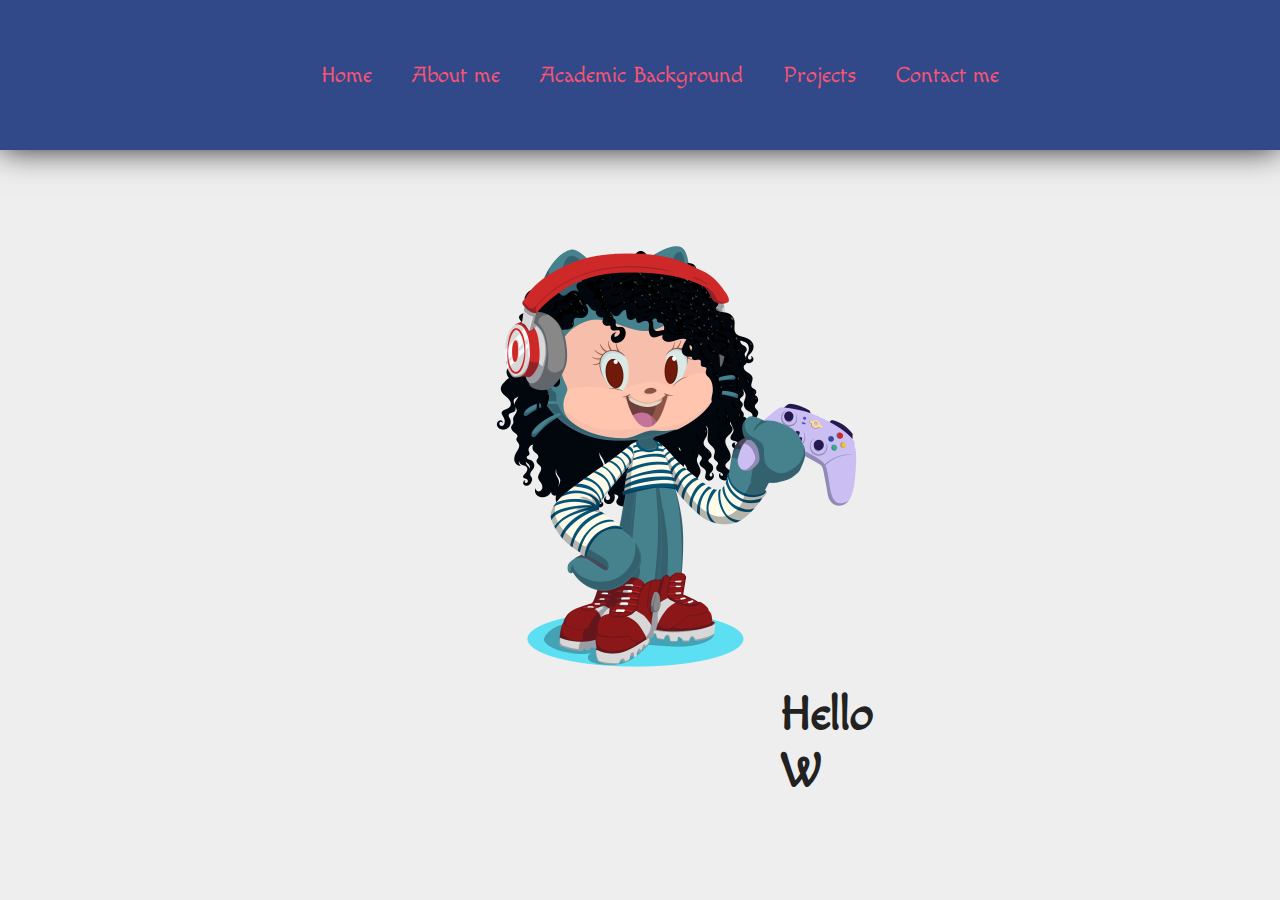
<file: index.html>
<!DOCTYPE html>
<html lang="en">
<head>
    <meta charset="UTF-8">
    <meta http-equiv="X-UA-Compatible" content="IE=edge">
    <meta name="viewport" content="width=device-width, initial-scale=1.0">
    <title>Home</title>
    <link rel="stylesheet" href="style.css"> 
	<link rel="stylesheet" href="https://cdnjs.cloudflare.com/ajax/libs/font-awesome/6.5.1/css/all.min.css" integrity="sha512-DTOQO9RWCH3ppGqcWaEA1BIZOC6xxalwEsw9c2QQeAIftl+Vegovlnee1c9QX4TctnWMn13TZye+giMm8e2LwA==" crossorigin="anonymous" referrerpolicy="no-referrer"/>
	<link rel="preconnect" href="https://fonts.googleapis.com">
<link rel="preconnect" href="https://fonts.gstatic.com" crossorigin>
<link href="https://fonts.googleapis.com/css2?family=Macondo&display=swap" rel="stylesheet">

</head>
<body>
<div class="container">
	<header class="headerSmartphone header-wrapper"> 
        <!-- Cabeçalho -->
        <div class="header">
            <div class="checkbox-container">
                <div class="checkbox-wrapper">
                    <input type="checkbox" name="toggle" id="toggle">
                    <label for="toggle" class="checkbox">
                        <div class="trace"></div>
                        <div class="trace"></div>
                        <div class="trace"></div>
                    </label>                
                <div class="menu"></div>
                <nav class="menu-items">
                    <ul>
                        <li>
                            <a href="./index.html">Home</a>
                        </li>
                        <li>
                            <a href="./aboutMe.html">About Me</a>
                        </li>
                        <li>
                            <a href="./degree.html">Academic Background</a>
                        </li>
                        <li>
                            <a href="./projects.html">Projects</a>
                        </li>
                        <li>
                            <a href="./contactMe.html">Contact Me</a>
                        </li>
                    </ul>
                </nav> 
                </div>
        </div>           
        </div>
            
    </header>
	<header class="headerMain">
		<a class="links" href="./index.html">Home</a>
		<a class="links" href="./aboutMe.html">About me</a>
		<a class="links" href="./degree.html">Academic Background</a>
		<a class="links" href="./projects.html">Projects</a>
		<a class="links" href="./contactMe.html">Contact me</a>
	</header>
	<main>
		<h1 id="helloWorld" class="line">Hello World...</h1>
		<img src="./img/octocatFran3.png" alt="photo-profile">
	</main>
	
</div>
<footer>
	<div class="footer">
		<a class="linksFooter" href="https://www.github.com/francienevaz" target="_blank"><i class="fa-brands fa-github"></i></a>
		<a class="linksFooter" href="https://www.linkedin.com/in/francienevaz" target="_blank"><i class="fa-brands fa-linkedin"></i></a>
		<a class="linksFooter" href="mailto:contatofran.vfraga@gmail.com" target="_blank"><i class="fa-solid fa-envelope"></i></a>
	</div>
</footer>
</body>
<script src="./script.js"></script>
<script src="./typeWriter.js"></script>
</html>
</file>
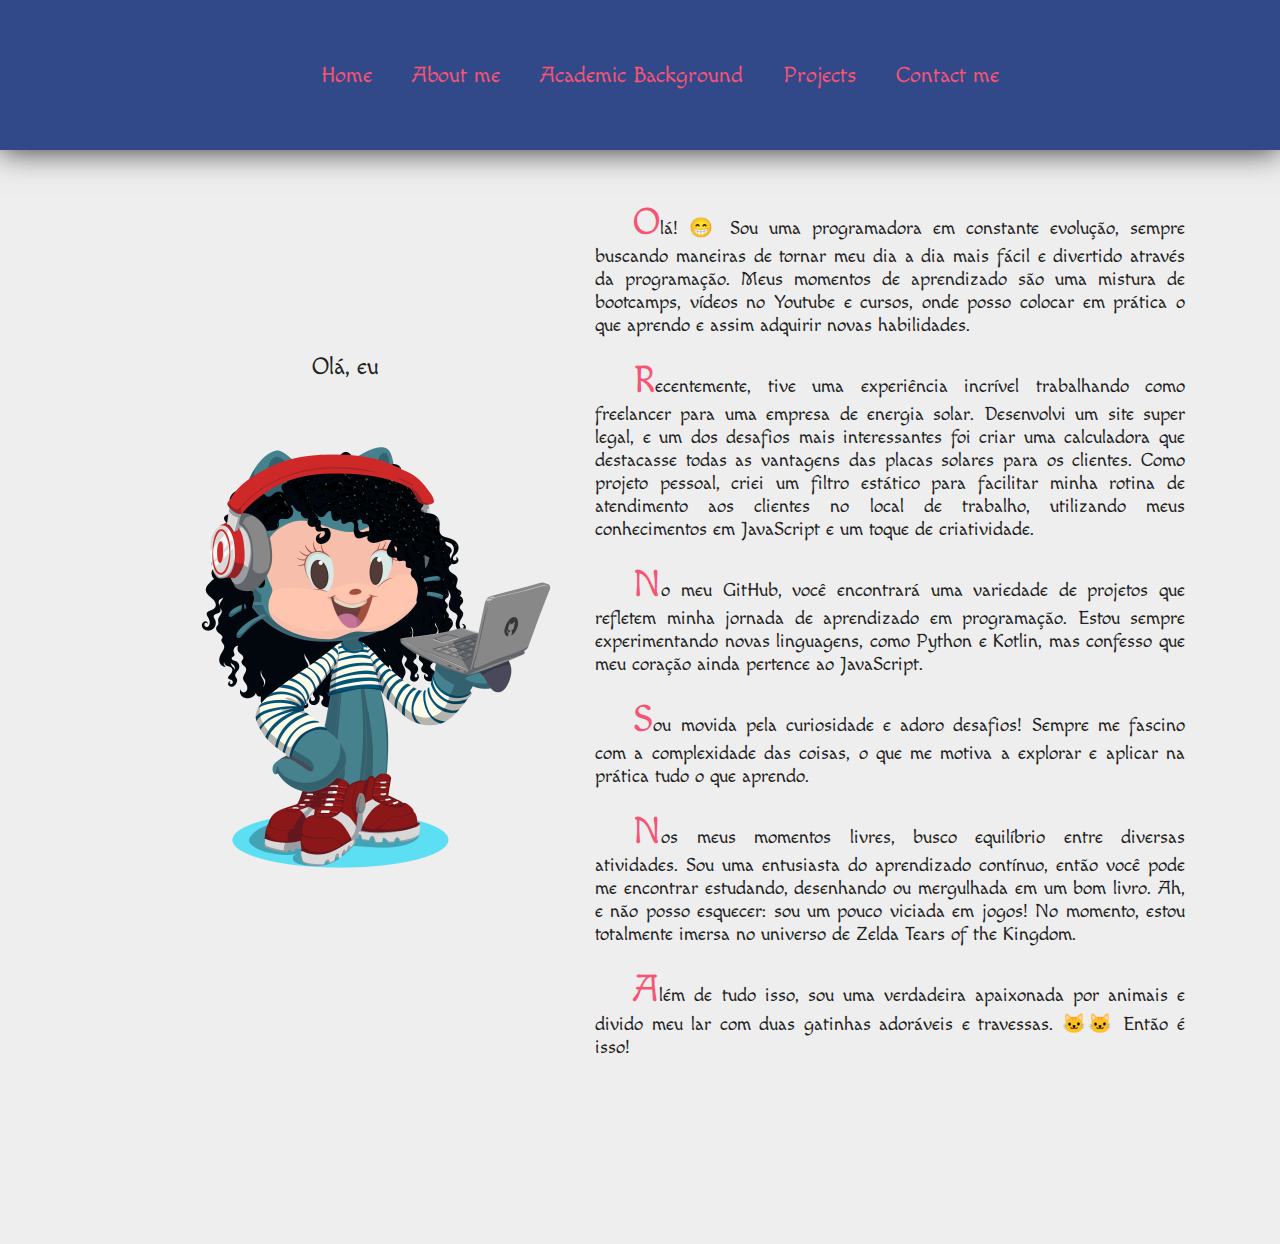
<file: aboutMe.html>
<!DOCTYPE html>
<html lang="en">
<head>
    <meta charset="UTF-8">
    <meta http-equiv="X-UA-Compatible" content="IE=edge">
    <meta name="viewport" content="width=device-width, initial-scale=1.0">
    <title>About me </title>
    <link rel="stylesheet" href="style.css"> 
	<link rel="stylesheet" href="https://cdnjs.cloudflare.com/ajax/libs/font-awesome/6.5.1/css/all.min.css" integrity="sha512-DTOQO9RWCH3ppGqcWaEA1BIZOC6xxalwEsw9c2QQeAIftl+Vegovlnee1c9QX4TctnWMn13TZye+giMm8e2LwA==" crossorigin="anonymous" referrerpolicy="no-referrer"/>

</head>
<body>
<div class="container">
	<header class="headerSmartphone header-wrapper"> 
        <!-- Cabeçalho -->
        <div class="header">
            <div class="checkbox-container">
                <div class="checkbox-wrapper">
                    <input type="checkbox" name="toggle" id="toggle">
                    <label for="toggle" class="checkbox">
                        <div class="trace"></div>
                        <div class="trace"></div>
                        <div class="trace"></div>
                    </label>                
                <div class="menu"></div>
                <nav class="menu-items">
                    <ul>
                        <li>
                            <a href="./index.html">Home</a>
                        </li>
                        <li>
                            <a href="./aboutMe.html">About Me</a>
                        </li>
                        <li>
                            <a href="./degree.html">Academic Background</a>
                        </li>
                        <li>
                            <a href="./projects.html">Projects</a>
                        </li>
                        <li>
                            <a href="./contactMe.html">Contact Me</a>
                        </li>
                    </ul>
                </nav> 
                </div>
        </div>           
        </div>
            
    </header>
	<header class="headerMain">
		<a class="links" href="./index.html">Home</a>
		<a class="links" href="./aboutMe.html">About me</a>
		<a class="links" href="./degree.html">Academic Background</a>
		<a class="links" href="./projects.html">Projects</a>
		<a class="links" href="./contactMe.html">Contact me</a>
	</header>
	<main id="aboutMe">
		<div>
			<p id="p" class="line">Olá, eu sou a Fran 🖖🏼!</p>
			<img src="./img/octocatNote.png" alt="photo-profile">
		</div>		
		<div  class="info">
			<p class="content">
				Olá! 😁 Sou uma programadora em constante evolução, sempre buscando maneiras de tornar meu dia a dia mais fácil e divertido através da programação. Meus momentos de aprendizado são uma mistura de bootcamps, vídeos no Youtube e cursos, onde posso colocar em prática o que aprendo e assim adquirir novas habilidades.
			</p>
			<br>
			<p class="content">	
				Recentemente, tive uma experiência incrível trabalhando como freelancer para uma empresa de energia solar. Desenvolvi um site super legal, e um dos desafios mais interessantes foi criar uma calculadora que destacasse todas as vantagens das placas solares para os clientes. Como projeto pessoal, criei um filtro estático para facilitar minha rotina de atendimento aos clientes no local de trabalho, utilizando meus conhecimentos em JavaScript e um toque de criatividade.
			</p>
			<br>
			<p class="content">
				No meu GitHub, você encontrará uma variedade de projetos que refletem minha jornada de aprendizado em programação. Estou sempre experimentando novas linguagens, como Python e Kotlin, mas confesso que meu coração ainda pertence ao JavaScript.
			</p>
			<br>
			<p class="content">
				Sou movida pela curiosidade e adoro desafios! Sempre me fascino com a complexidade das coisas, o que me motiva a explorar e aplicar na prática tudo o que aprendo.
			</p>
			<br>		
			<p class="content">
				Nos meus momentos livres, busco equilíbrio entre diversas atividades. Sou uma entusiasta do aprendizado contínuo, então você pode me encontrar estudando, desenhando ou mergulhada em um bom livro. Ah, e não posso esquecer: sou um pouco viciada em jogos! No momento, estou totalmente imersa no universo de Zelda Tears of the Kingdom.
			</p>
			<br>
			<p class="content">
				Além de tudo isso, sou uma verdadeira apaixonada por animais e divido meu lar com duas gatinhas adoráveis e travessas. 🐱🐱
				Então é isso!
			</p>
		</div>
	</main>
	
</div>
<footer>
	<div class="footer">
		<a class="linksFooter" href="https://www.github.com/francienevaz" target="_blank"><i class="fa-brands fa-github"></i></a>
		<a class="linksFooter" href="https://www.linkedin.com/in/francienevaz" target="_blank"><i class="fa-brands fa-linkedin"></i></a>
		<a class="linksFooter" href="mailto:contatofran.vfraga@gmail.com" target="_blank"><i class="fa-solid fa-envelope"></i></a>
	</div>
</footer>
</body>
<script src="./script.js"></script>
<script src="./typeWriter.js"></script>
</html>
</file>
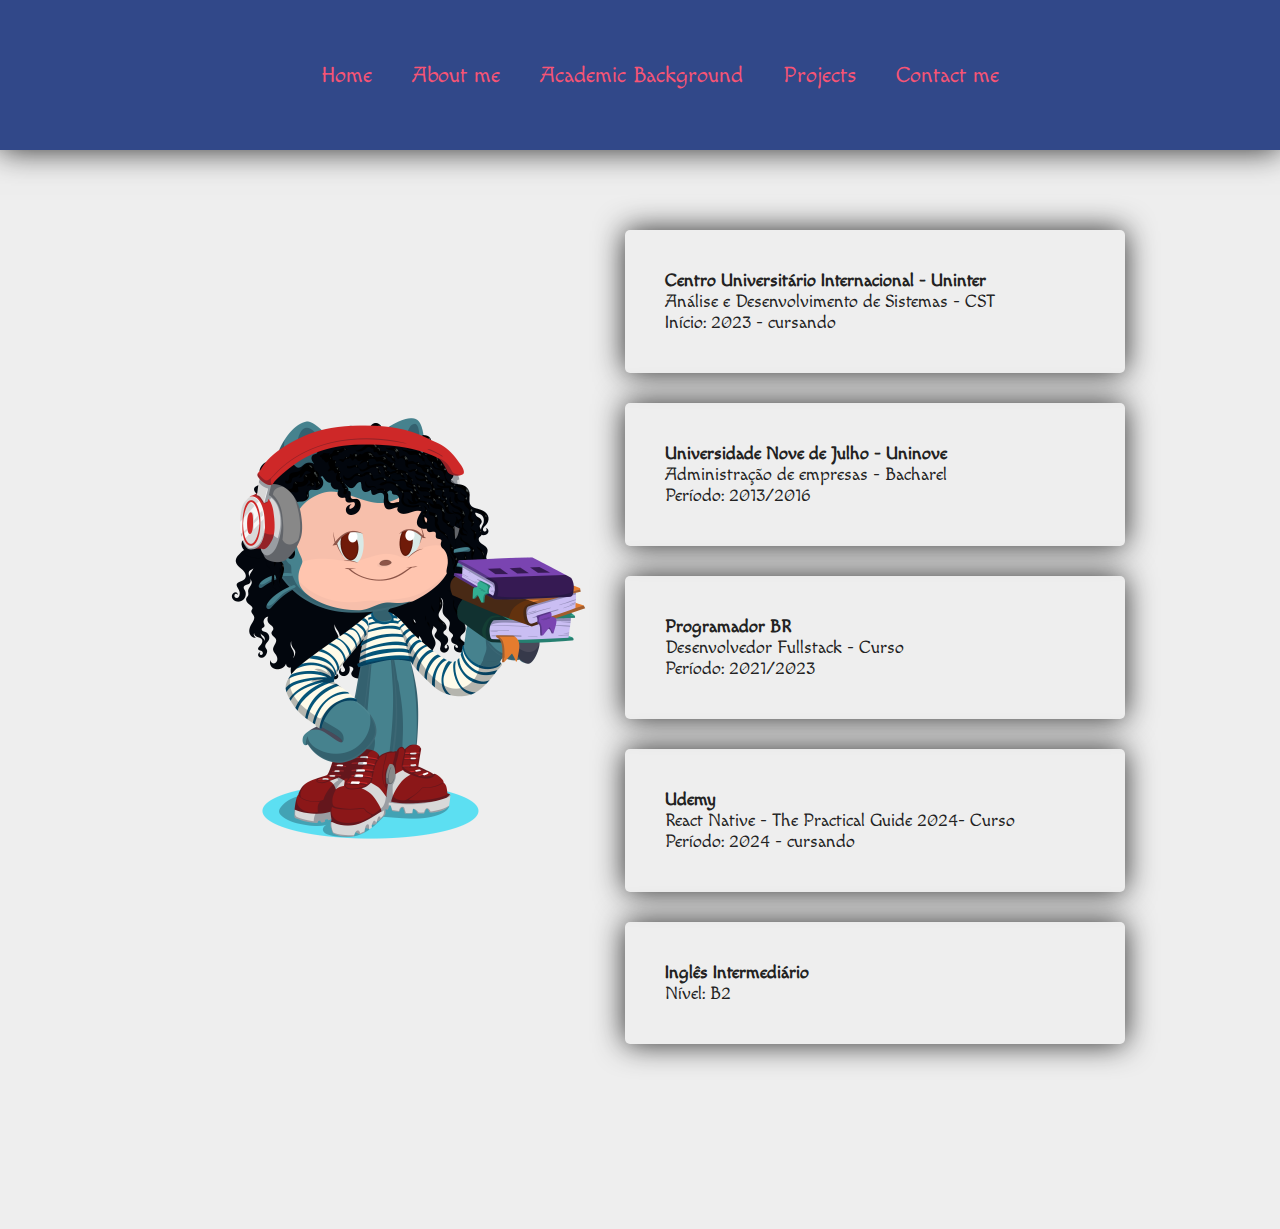
<file: degree.html>
<!DOCTYPE html>
<html lang="en">
<head>
    <meta charset="UTF-8">
    <meta http-equiv="X-UA-Compatible" content="IE=edge">
    <meta name="viewport" content="width=device-width, initial-scale=1.0">
    <title>Academic Background</title>
    <link rel="stylesheet" href="style.css"> 
	<link rel="stylesheet" href="https://cdnjs.cloudflare.com/ajax/libs/font-awesome/6.5.1/css/all.min.css" integrity="sha512-DTOQO9RWCH3ppGqcWaEA1BIZOC6xxalwEsw9c2QQeAIftl+Vegovlnee1c9QX4TctnWMn13TZye+giMm8e2LwA==" crossorigin="anonymous" referrerpolicy="no-referrer"/>

</head>
<body>
<div class="container">
	<header class="headerSmartphone header-wrapper"> 
        <!-- Cabeçalho -->
        <div class="header">
            <div class="checkbox-container">
                <div class="checkbox-wrapper">
                    <input type="checkbox" name="toggle" id="toggle">
                    <label for="toggle" class="checkbox">
                        <div class="trace"></div>
                        <div class="trace"></div>
                        <div class="trace"></div>
                    </label>                
                <div class="menu"></div>
                <nav class="menu-items">
                    <ul>
                        <li>
                            <a href="./index.html">Home</a>
                        </li>
                        <li>
                            <a href="./aboutMe.html">About Me</a>
                        </li>
                        <li>
                            <a href="./degree.html">Academic Background</a>
                        </li>
                        <li>
                            <a href="./projects.html">Projects</a>
                        </li>
                        <li>
                            <a href="./contactMe.html">Contact Me</a>
                        </li>
                    </ul>
                </nav> 
                </div>
        </div>           
        </div>
            
    </header>
	<header class="headerMain">
		<a class="links" href="./index.html">Home</a>
		<a class="links" href="./aboutMe.html">About me</a>
		<a class="links" href="./degree.html">Academic Background</a>
		<a class="links" href="./projects.html">Projects</a>
		<a class="links" href="./contactMe.html">Contact me</a>
	</header>
	<main id="mainDegree">
		<img alt="profile" src="./img/octocatFran4.png"/>
		<div class="cards">
			<div class="card">
				<h4>Centro Universitário Internacional - Uninter</h4>
				<p>Análise e Desenvolvimento de Sistemas - CST</p>
				<p>Início: 2023 - cursando</p>
			</div>
			<div class="card">
				<h4>Universidade Nove de Julho - Uninove</h4>
				<p>Administração de empresas - Bacharel</p>
				<p>Período: 2013/2016</p>
			</div>
			<div class="card">		
				<h4>Programador BR</h4>
				<p>Desenvolvedor Fullstack - Curso</p>
				<p>Período: 2021/2023</p>
			</div>
			<div class="card">		
				<h4>Udemy</h4>
				<p>React Native - The Practical Guide 2024- Curso</p>
				<p>Período: 2024 - cursando</p>
			</div>
			<div class="card">
				<h4>Inglês Intermediário</h4>	
				<p>Nível: B2 </p>		
			</div>
		</div>

	</main>

</div>
<footer>
	<div class="footer">
		<a class="linksFooter" href="https://www.github.com/francienevaz" target="_blank"><i class="fa-brands fa-github"></i></a>
		<a class="linksFooter" href="https://www.linkedin.com/in/francienevaz" target="_blank"><i class="fa-brands fa-linkedin"></i></a>
		<a class="linksFooter" href="mailto:contatofran.vfraga@gmail.com" target="_blank"><i class="fa-solid fa-envelope"></i></a>
	</div>
</footer>	
</body>
<script src="./script.js"></script>
</html>
</file>
<file: style.css>
@import url('https://fonts.googleapis.com/css2?family=Arvo:ital,wght@0,400;0,700;1,400&family=Kablammo&family=Lato:wght@300;400;900&family=New+Tegomin&family=Open+Sans:ital,wght@0,400;0,500;0,700;1,300&family=Oxanium:wght@200;400;800&family=Poppins:wght@200;400;900&family=Reenie+Beanie&family=Righteous&display=swap&family=Macondo&display=swap');

:root {
    --color:#071a6e;
	--color-header: #314889;
	--color-pink: #f75475;
    --primary-color: #fd951f;
    --bg-color: #130f0d;
    --text-color:#000000;
    --light-color: rgba(255, 255, 255, 0.04);
}

* { 
	margin: 0;
	padding: 0;
	font-family: "Macondo", cursive;
	box-sizing: border-box; 
	user-select: none;
	}
body { 
	background: #eee;
	color: #222;	
	font-size: 18px;   
	}

.container {
	display: flex;
	flex-direction: column;
	padding-bottom: 30px;
	transition: opacity 0.5s ease-in-out;
}

.fadeOut {
	opacity: 0;
}
header {
	display: flex;
	align-items: center;
	justify-content: center;
	background: var(--color-header);
	height: 150px;
	width: 100%;
	box-shadow: 0 0 30px rgba(0, 0, 0, 0.829);
}

.headerSmartphone {
	display: none;
}

.links {
	position: relative;
	font-size: 1.2em;
	color: var(--color-pink);
	text-decoration: none;
	font-weight: 500;
	margin-left: 40px;
}

.links:hover {
	color: #ddd;
	transition: 1s ease-in-out;
}

.currentLink {
	color: #ddd;
	text-decoration: underline;
}

main {
	margin: 50px;
	display: flex;
	align-items: center;
	justify-content: center;
}

.content {
	
	font-size: 1.2rem;
	text-align: justify;
	text-indent: 2em;
}
.content::first-letter {
	
	font-size: 2em;
	color: var(--color-pink);
}

img {
	height: 500px;
	width: 500px;
	position: relative;
	z-index: -1;
}

#helloWorld {
	position: absolute;
	right: 400px;
	bottom: 100px;
	font-size: 3rem;
	max-width: 100px;	
}

#p {
	font-size: 1.5rem;
	text-align: center;
	padding-bottom: 20px;
}

.info {
	max-width: 50%;
}

.cards {
	display: flex;
	flex-wrap: wrap;
	flex-direction: column;
	justify-content: center;
	align-items: center;
}

.card {
	display: flex;
	flex-direction: column;
	margin: 30px 30px 0 0;
	height: 25%;
	width: 500px;
	padding: 40px;
	box-shadow: 0 0 30px rgba(0, 0, 0, 0.829);
	border-radius: 5px;
}

.card:hover {
	transform: scale(1.05) translateY(-10px);
	background: var(--primary-color);
	color: var(--color);
	border:  1px solid var(--color-pink);
	border-top-left-radius: 50px;
	border-bottom-right-radius: 50px;
	transition: all .3s ease;
}

.card:hover h4 {
	font-weight: bold;
	color: var(--color);
	transition: all .3s ease;
}

.projects {
	display: flex;
	flex-wrap: wrap;
	justify-content: center;
	align-items: center;
	max-width: 50%;
}
.projetos {
	box-shadow: 0 0 30px rgba(0, 0, 0, 0.829);
	border-radius: 5px;
	padding: 20px;
	margin: 20px;
	background: transparent;
	text-align: center;		
}

.projetos:hover {
	transform: scale(1.05) translateY(-10px);
	background: var(--primary-color);
	border:  1px solid var(--color-pink);
	border-top-left-radius: 50px;
	border-bottom-right-radius: 50px;
	cursor: pointer;
	transition: all .3s ease;
}

.img {
	transform: scaleX(-1);
	z-index: 1;

}

.projetos a {
	height: 150px;
	width: 150px;
	display: flex;
	align-items: center;
	justify-content: center;
	text-decoration: none;
	color: #222;
}

.projetos a:hover {
	font-weight: bold;
	color: var(--color);
	transition: all .3s ease;
}

.mainContact {
	flex-direction: column;
}

.contact {
	margin-top: 20px;
	padding: 10px 50px 0 50px;
	box-shadow: 0 0 30px rgba(0, 0, 0, 0.829);
	border-radius: 5px;
}

.contact:hover {
	border-top-left-radius: 50px;
	border-bottom-right-radius: 50px;
	transition: all .3s ease-in-out;
}

.contact form {
	padding: 20px 0 20px 0;
	display: flex;
	flex-direction: column;
}

.inputName, .inputEmail{
	position: relative;
}

.contact input::placeholder {
	color: #ddd;
}

.contact label {
	position: absolute;
	top: 30%;
	left: 5px;
	transform: translateY(-30%);
	font-size: 1rem;
	color: #222;
	font-weight: 500;
	pointer-events: none;
	transition: .5s;
}
.contact input {
	color: #222;
	margin: 20px;
	background: transparent;
	font-size: 20px;
	height: 60px;
	width: 100%;
	padding: 20px;
	border: none;
	outline: none;
	border-bottom: 2px solid var(--color-pink);
}

.contact input:focus~label,
.contact input:valid~label {
	top: -5px;
	color: var(--color-pink);
	transition: 500ms;
}

#btnContact {
	margin: 20px 0 20px 0;
	height: 50px;
	width: 100px;
	border: none;
	border-radius: 5px;
	color: #ddd;
	font-weight: bold;
	background-color: var(--color-pink);
	cursor: pointer;
}

#btnContact:hover{
	transform: scale(1.05) translateY(-5px);
	font-weight: bold;
	color: var(--color);
	background-color: var(--primary-color);
	transition: .5s;
}

.msg {
	display: flex;
	flex-direction: column;
	align-items:center;
	justify-content: center;
	margin-left: 35px;
}

.msg textarea{
	outline: var(--color-pink) solid thin;
	resize: none;
	font-size: 16;		
	color: #222;
	font-size: 15px;
	border-radius: 5px;
	padding: 10px;
	border: 2px solid var(--color-pink);
	background: transparent;
	box-shadow: inset -2px -2px 8px rgba(255,92,85,.5), 0 0 10px rgba(255,92,85,.5);
}

footer {
	bottom: 0;
}

.footer {
	text-align: right;		
	padding: 40px;
}

.linksFooter {
	position: relative;
	font-size: 1.2em;
	color: var(--color-pink);
	text-decoration: none;
	font-weight: 500;
	margin-left: 40px;
}

.linksFooter:hover {
	color: var(--text-color);
	transition: 1s ease-in-out;
}

@media (max-width: 700px) {
	.headerMain {
		display: none;
	}
	.headerSmartphone {
		display: flex;
	}
	.header-wrapper {
		background-color: var(--color-header);
		height: 20vh;
		width: 100%;    
		display: flex;
		flex-direction: column;
		align-items: center;
		justify-content: center;
		position: relative;
	}
	
	.logo-p {
		color: #fff;
		text-align: center;
	}
	
	/* Menu Hamburguer */
	.checkbox-container {
		display: flex;
		justify-content: center;
		align-items: center;
	}
	
	.checkbox {
		height: 80px;
		width: 80px;
		position: absolute;
		top: 0;
		right: 0;
		
		display: flex;
		justify-content: center;
		cursor: pointer;
		z-index: 9999;
		transition: 400ms ease-in-out 0;
	}
	
	.checkbox .trace {
		width: 30px;
		height: 2px;
		background-color: var(--color-pink);
		position: absolute;
		border-radius: 5px;
		transition: 0.5s ease-in-out;
	}
	
	.checkbox .trace:nth-child(1) {
		top: 26px;
		transform: rotate(0);
	}
	
	.checkbox .trace:nth-child(2) {
		top: 46px;
		transform: rotate(0);
	}
	
	.checkbox .trace:nth-child(3) {
		top: 66px;
		transform: rotate(0);
	}
	
	#toggle {
		display: none;
	}
	.menu {
		position: absolute;
		top: 5px;
		right: 30px;
		background: transparent;
		height: 40px;
		width: 40px;
		border-radius: 50%;
		box-shadow: 0px 0px 0px 0px #ffffff;
		z-index: -1;
		transition: 400ms ease-in-out 0s;
	}
	
	.menu-items {
		position: fixed;
		padding-left: 30px;
		top: 0;
		left: 0;
		width: 100%;
		height: 100vh;
		display: flex;
		justify-content: center;
		align-items: center;
		z-index: 2;
		opacity: 0;
		visibility: hidden;
		transition: 400ms ease-in-out 0s;
		background: linear-gradient(-45deg, #050404, #1c1f2e, #191e4a, #314889);
		background-size: 400%, 400%;
		animation: backgroundTransition 8s ease-in-out infinite;
	}
	
	.menu-items ul {
		list-style-type: none;
	}
	
	.menu-items ul li a {
		display: block;
		margin: 10px 0;
		color: #f0f0f5;
		text-decoration: none;
		text-transform: uppercase;
		letter-spacing: 4px;
		font-size: 30px;
	}
	
	.menu-items ul li a:hover {
		background-color: transparent;
		color: var(--color-pink);
		transition: all 0.5s;
	}
	
	#toggle:checked + .checkbox .trace:nth-child(1) {
		transform: rotate(45deg);
		background-color: #d7dcf7;
		top: 47px;
	}
	
	#toggle:checked + .checkbox .trace:nth-child(2) {
		transform: translateX(-100px);
		width: 30px;
		visibility: hidden;
		opacity: 0;
	}
	
	#toggle:checked + .checkbox .trace:nth-child(3) {
		transform: rotate(-45deg);
		background-color: #d7dcf7;
		top: 48px;
	}
	
	#toggle:checked + .checkbox {
		background-color: var(--color-pink);
	}
	
	#toggle:checked ~ .menu {
		box-shadow: 0px 0px 0px 100vmax #ffffff;
		z-index: 1;
	}
	
	#toggle:checked ~ .menu-items {
		visibility: visible;
		opacity: 1;
	}

	main {
		margin: 0;
	}

	#aboutMe {
		display: flex;
		flex-direction: column;
		margin-top: 10px;
	}

	#aboutMe img {
		height: 300px;
		width: 300px;
	}

	.info {
		max-width: 100%;
		padding: 20px;
	}

	#mainProjects {
		display: flex;
		flex-direction: column;
		margin-top: 10px;
	}

	.projects {
		max-width: 100%;
	}

	.projetos a {
		height: 100px;
		width: 100px;
	}

	#mainDegree {
		display: flex;
		align-items: center;
		flex-direction: column;
		margin-top: 10px;
	}

	.card {
		margin: 30px 0 0 0;
	}

	.msg {
		margin: 0;
	}

	.msg textarea {
		width: 80%;
	}

	img {
		width: 70%;
		height: auto;
		max-width: 100%;
		display: block;
		margin: auto;
	}

	.card {
		width: 300px;
	}

	#helloWorld {
		top: 330px;
		left: 50px;
	}

	.contact {
		margin: 20px 0 0 0;
		padding: 20px 0 0 0;
	}

	form {
		display: flex;
		align-items: center;
		justify-content: center;
		width: 100%;
	}
}

@keyframes backgroundTransition {
    0% {
        background-position: 0% 80%;
    }
    50% {
        background-position: 80% 100%;
    }
    100% {
        background-position: 0% 90%;
    }
}
</file>
